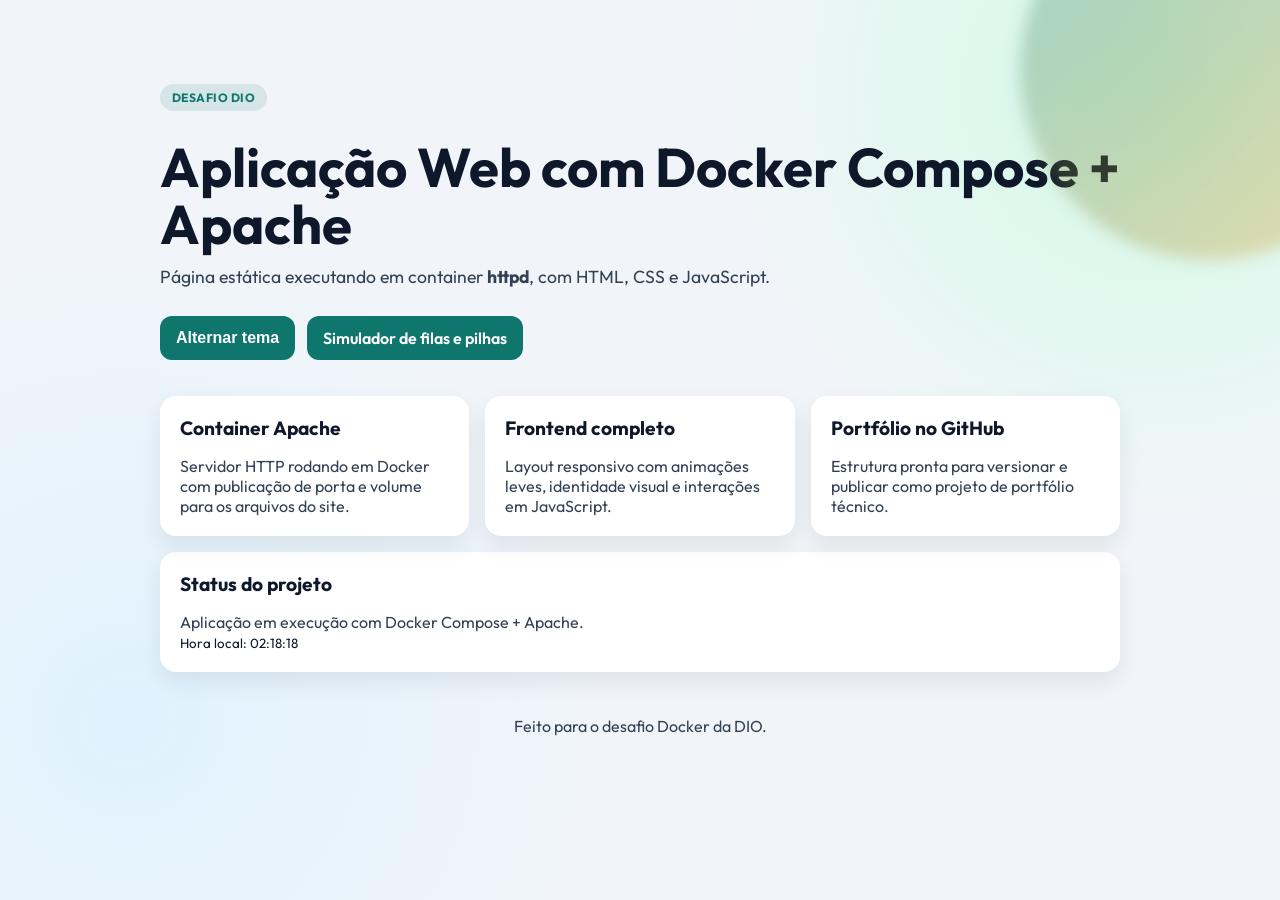
<file: website/index.html>
<!doctype html>
<html lang="pt-BR">
<head>
  <meta charset="UTF-8">
  <meta name="viewport" content="width=device-width, initial-scale=1.0">
  <title>Docker + Apache | Projeto DIO</title>
  <meta name="description" content="Projeto web executado com Docker Compose e Apache.">
  <link rel="preconnect" href="https://fonts.googleapis.com">
  <link rel="preconnect" href="https://fonts.gstatic.com" crossorigin>
  <link href="https://fonts.googleapis.com/css2?family=Outfit:wght@400;500;700;800&display=swap" rel="stylesheet">
  <link rel="stylesheet" href="./styles.css">
</head>
<body>
  <div class="bg-shape"></div>
  <header class="hero">
    <p class="badge">Desafio DIO</p>
    <h1>Aplicação Web com Docker Compose + Apache</h1>
    <p class="subtitle">
      Página estática executando em container <strong>httpd</strong>, com HTML, CSS e JavaScript.
    </p>
    <div class="hero-actions">
      <button id="themeButton" class="btn btn-primary">Alternar tema</button>
      <a class="btn btn-primary" href="./features.html">Simulador de filas e pilhas</a>
    </div>
  </header>

  <main>
    <section id="features" class="card-grid">
      <article class="card">
        <h2>Container Apache</h2>
        <p>Servidor HTTP rodando em Docker com publicação de porta e volume para os arquivos do site.</p>
      </article>
      <article class="card">
        <h2>Frontend completo</h2>
        <p>Layout responsivo com animações leves, identidade visual e interações em JavaScript.</p>
      </article>
      <article class="card">
        <h2>Portfólio no GitHub</h2>
        <p>Estrutura pronta para versionar e publicar como projeto de portfólio técnico.</p>
      </article>
    </section>

    <section class="card cta">
      <h2>Status do projeto</h2>
      <p id="statusText">Ambiente inicializando...</p>
      <small>Hora local: <span id="clock">--:--:--</span></small>
    </section>
  </main>

  <footer>
    <p>Feito para o desafio Docker da DIO.</p>
  </footer>

  <script src="./script.js"></script>
</body>
</html>
</file>
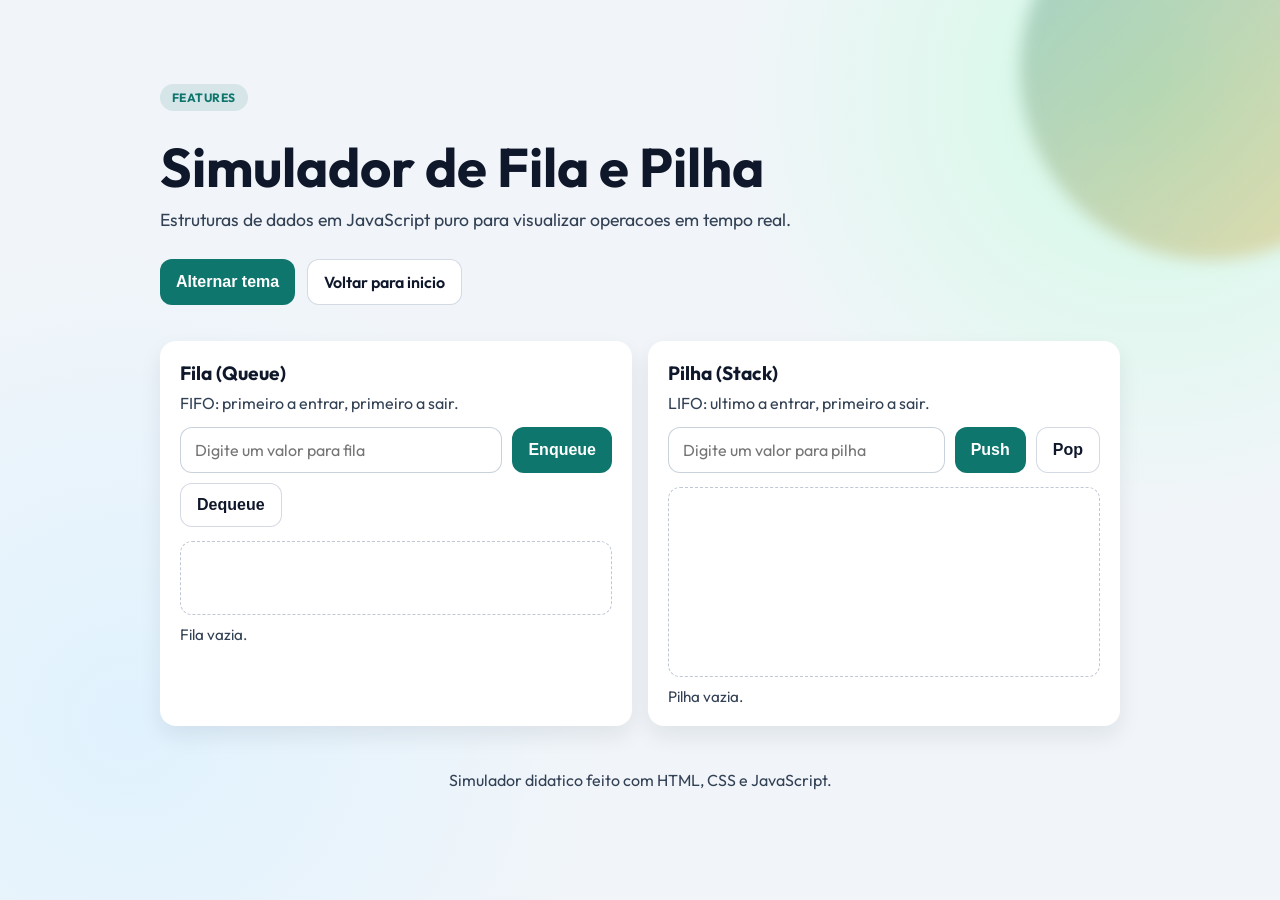
<file: website/features.html>
<!doctype html>
<html lang="pt-BR">
<head>
  <meta charset="UTF-8">
  <meta name="viewport" content="width=device-width, initial-scale=1.0">
  <title>Features | Simulador de Fila e Pilha</title>
  <meta name="description" content="Simulador interativo de estruturas de dados: fila e pilha.">
  <link rel="preconnect" href="https://fonts.googleapis.com">
  <link rel="preconnect" href="https://fonts.gstatic.com" crossorigin>
  <link href="https://fonts.googleapis.com/css2?family=Outfit:wght@400;500;700;800&display=swap" rel="stylesheet">
  <link rel="stylesheet" href="./styles.css">
</head>
<body>
  <div class="bg-shape"></div>

  <header class="hero">
    <p class="badge">Features</p>
    <h1>Simulador de Fila e Pilha</h1>
    <p class="subtitle">
      Estruturas de dados em JavaScript puro para visualizar operacoes em tempo real.
    </p>
    <div class="hero-actions">
      <button id="themeButton" class="btn btn-primary">Alternar tema</button>
      <a class="btn btn-ghost" href="./index.html">Voltar para inicio</a>
    </div>
  </header>

  <main class="simulator-layout">
    <section class="card simulator-card">
      <h2>Fila (Queue)</h2>
      <p class="simulator-note">FIFO: primeiro a entrar, primeiro a sair.</p>
      <div class="control-row">
        <input id="queueInput" class="input" type="text" placeholder="Digite um valor para fila">
        <button id="enqueueBtn" class="btn btn-primary" type="button">Enqueue</button>
        <button id="dequeueBtn" class="btn btn-ghost" type="button">Dequeue</button>
      </div>
      <div id="queueView" class="slots" aria-live="polite"></div>
      <p id="queueStatus" class="status-line">Fila vazia.</p>
    </section>

    <section class="card simulator-card">
      <h2>Pilha (Stack)</h2>
      <p class="simulator-note">LIFO: ultimo a entrar, primeiro a sair.</p>
      <div class="control-row">
        <input id="stackInput" class="input" type="text" placeholder="Digite um valor para pilha">
        <button id="pushBtn" class="btn btn-primary" type="button">Push</button>
        <button id="popBtn" class="btn btn-ghost" type="button">Pop</button>
      </div>
      <div id="stackView" class="slots vertical" aria-live="polite"></div>
      <p id="stackStatus" class="status-line">Pilha vazia.</p>
    </section>
  </main>

  <footer>
    <p>Simulador didatico feito com HTML, CSS e JavaScript.</p>
  </footer>

  <script src="./features.js"></script>
</body>
</html>
</file>
<file: website/styles.css>
:root {
  --bg: #f1f5f9;
  --surface: #ffffff;
  --text: #0f172a;
  --muted: #334155;
  --primary: #0f766e;
  --accent: #f59e0b;
}

* {
  box-sizing: border-box;
}

body {
  margin: 0;
  font-family: "Outfit", sans-serif;
  color: var(--text);
  background:
    radial-gradient(circle at 90% 10%, #d1fae5 0%, transparent 30%),
    radial-gradient(circle at 10% 80%, #e0f2fe 0%, transparent 35%),
    var(--bg);
  min-height: 100vh;
}

body.dark {
  --bg: #0b1220;
  --surface: #111a2e;
  --text: #e2e8f0;
  --muted: #cbd5e1;
  --primary: #2dd4bf;
  --accent: #fbbf24;
}

.bg-shape {
  position: fixed;
  width: 380px;
  height: 380px;
  border-radius: 50%;
  background: linear-gradient(135deg, rgba(15, 118, 110, 0.3), rgba(245, 158, 11, 0.3));
  top: -120px;
  right: -120px;
  filter: blur(8px);
  pointer-events: none;
}

.hero,
main,
footer {
  width: min(960px, 92%);
  margin: 0 auto;
}

.hero {
  padding: 72px 0 36px;
}

.badge {
  display: inline-block;
  padding: 6px 12px;
  border-radius: 999px;
  background: rgba(15, 118, 110, 0.12);
  color: var(--primary);
  font-weight: 700;
  letter-spacing: 0.04em;
  text-transform: uppercase;
  font-size: 12px;
}

h1 {
  margin: 16px 0 12px;
  font-size: clamp(2rem, 6vw, 3.4rem);
  line-height: 1.05;
}

.subtitle {
  margin: 0;
  font-size: 1.1rem;
  color: var(--muted);
  max-width: 700px;
}

.hero-actions {
  display: flex;
  gap: 12px;
  margin-top: 28px;
  flex-wrap: wrap;
}

.btn {
  border: 0;
  border-radius: 12px;
  padding: 12px 16px;
  font-size: 1rem;
  font-weight: 600;
  text-decoration: none;
  cursor: pointer;
}

.btn-primary {
  background: var(--primary);
  color: white;
}

.btn-ghost {
  background: var(--surface);
  color: var(--text);
  border: 1px solid rgba(148, 163, 184, 0.4);
}

.card-grid {
  display: grid;
  gap: 16px;
  grid-template-columns: repeat(auto-fit, minmax(220px, 1fr));
}

.card {
  background: var(--surface);
  border-radius: 16px;
  padding: 20px;
  box-shadow: 0 10px 22px rgba(15, 23, 42, 0.08);
}

.card h2 {
  margin-top: 0;
  font-size: 1.2rem;
}

.card p {
  margin-bottom: 0;
  color: var(--muted);
}

.cta {
  margin-top: 16px;
}

footer {
  padding: 28px 0 44px;
  color: var(--muted);
  text-align: center;
}

.simulator-layout {
  display: grid;
  grid-template-columns: repeat(auto-fit, minmax(300px, 1fr));
  gap: 16px;
}

.simulator-card h2 {
  margin-bottom: 8px;
}

.simulator-note {
  margin-top: 0;
  color: var(--muted);
}

.control-row {
  display: flex;
  flex-wrap: wrap;
  gap: 10px;
  margin: 14px 0;
}

.input {
  flex: 1 1 220px;
  min-width: 0;
  border: 1px solid rgba(148, 163, 184, 0.5);
  border-radius: 12px;
  padding: 12px 14px;
  font: inherit;
  background: var(--surface);
  color: var(--text);
}

.input:focus {
  outline: 2px solid rgba(15, 118, 110, 0.35);
  outline-offset: 2px;
}

.slots {
  min-height: 74px;
  border: 1px dashed rgba(148, 163, 184, 0.6);
  border-radius: 12px;
  padding: 12px;
  display: flex;
  align-items: center;
  gap: 8px;
  overflow-x: auto;
}

.slots.vertical {
  min-height: 190px;
  align-items: stretch;
  justify-content: flex-end;
  flex-direction: column-reverse;
}

.slot-item {
  padding: 8px 10px;
  border-radius: 10px;
  background: rgba(15, 118, 110, 0.14);
  color: var(--text);
  font-weight: 600;
  border: 1px solid rgba(15, 118, 110, 0.4);
  white-space: nowrap;
}

.status-line {
  margin: 10px 0 0;
  color: var(--muted);
  font-size: 0.95rem;
}
</file>
